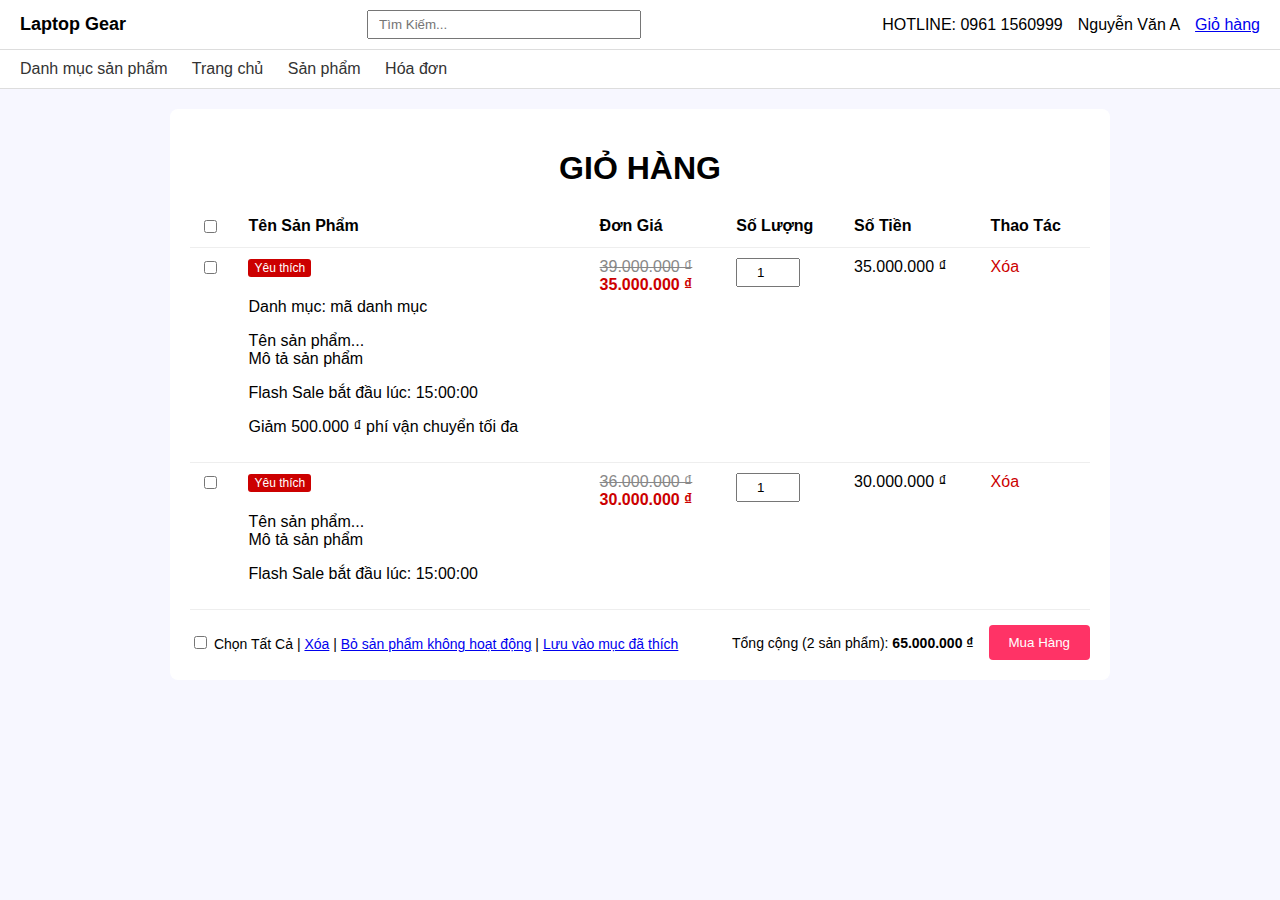
<file: GioHang.html>
<!DOCTYPE html>
<html lang="vi">
<head>
  <meta charset="UTF-8">
  <meta name="viewport" content="width=device-width, initial-scale=1.0">
  <title>Giỏ Hàng</title>
  <link rel="stylesheet" href="assets/css/GioHang.css">
</head>
<body>
  <header class="navbar">
    <div class="logo">Laptop Gear</div>
    <div class="search">
      <input type="text" placeholder="Tìm Kiếm...">
    </div>
    <div class="info">
      <span>HOTLINE: 0961 1560999</span>
      <span>Nguyễn Văn A</span>
      <a href="#">Giỏ hàng</a>
    </div>
  </header>

  <nav class="menu">
    <a href="#">Danh mục sản phẩm</a>
    <a href="#">Trang chủ</a>
    <a href="#">Sản phẩm</a>
    <a href="#">Hóa đơn</a>
  </nav>

  <main class="container">
    <h1 class="title">GIỎ HÀNG</h1>
    <table class="cart-table">
      <thead>
        <tr>
          <th><input type="checkbox"></th>
          <th>Tên Sản Phẩm</th>
          <th>Đơn Giá</th>
          <th>Số Lượng</th>
          <th>Số Tiền</th>
          <th>Thao Tác</th>
        </tr>
      </thead>
      <tbody>
        <tr>
          <td><input type="checkbox"></td>
          <td>
            <span class="label">Yêu thích</span>
            <p class="category">Danh mục: mã danh mục</p>
            <p class="name">Tên sản phẩm...<br><span class="desc">Mô tả sản phẩm</span></p>
            <p class="sale">Flash Sale bắt đầu lúc: 15:00:00</p>
            <p class="note">Giảm 500.000 ₫ phí vận chuyển tối đa</p>
          </td>
          <td>
            <span class="old">39.000.000 ₫</span><br>
            <span class="new">35.000.000 ₫</span>
          </td>
          <td>
            <input type="number" value="1" min="1">
          </td>
          <td class="total">35.000.000 ₫</td>
          <td><a href="#" class="delete">Xóa</a></td>
        </tr>
        <tr>
          <td><input type="checkbox"></td>
          <td>
            <span class="label">Yêu thích</span>
            <p class="name">Tên sản phẩm...<br><span class="desc">Mô tả sản phẩm</span></p>
            <p class="sale">Flash Sale bắt đầu lúc: 15:00:00</p>
          </td>
          <td>
            <span class="old">36.000.000 ₫</span><br>
            <span class="new">30.000.000 ₫</span>
          </td>
          <td>
            <input type="number" value="1" min="1">
          </td>
          <td class="total">30.000.000 ₫</td>
          <td><a href="#" class="delete">Xóa</a></td>
        </tr>
      </tbody>
    </table>

    <div class="cart-footer">
      <div class="left">
        <input type="checkbox"> Chọn Tất Cả | 
        <a href="#">Xóa</a> | 
        <a href="#">Bỏ sản phẩm không hoạt động</a> | 
        <a href="#">Lưu vào mục đã thích</a>
      </div>
      <div class="right">
        <span>Tổng cộng (2 sản phẩm): <b>65.000.000 ₫</b></span>
        <button class="btn-buy">Mua Hàng</button>
      </div>
    </div>
  </main>
</body>
</html>
</file>
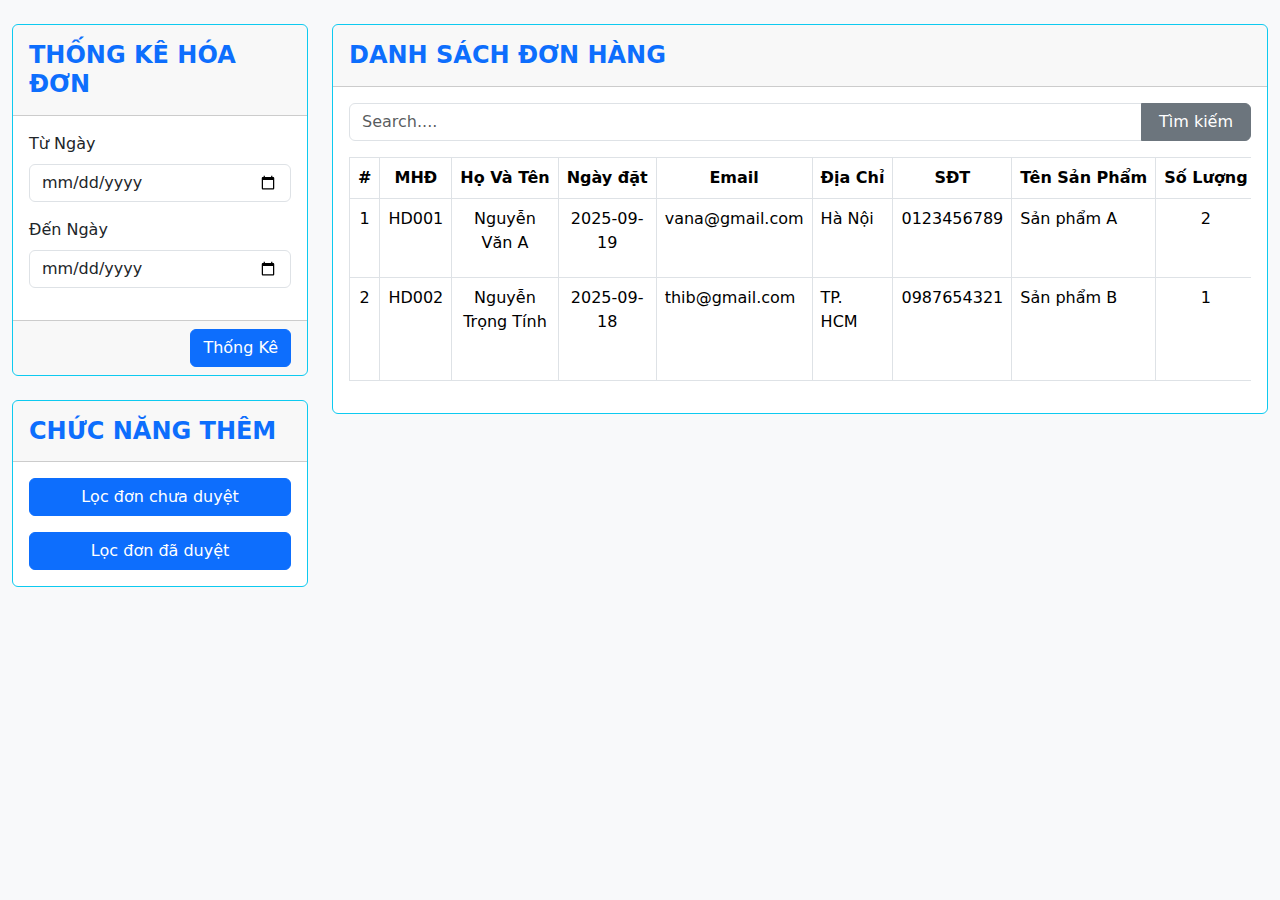
<file: ql_don_hang.html>
<!DOCTYPE html>
<html lang="vi">
<head>
  <meta charset="UTF-8">
  <title>Quản lý đơn hàng</title>
  <link href="https://cdn.jsdelivr.net/npm/bootstrap@5.3.3/dist/css/bootstrap.min.css" rel="stylesheet">
</head>
<body class="bg-light">

<div class="container-fluid py-4">
  <div class="row">
    <!-- Cột trái -->
    <div class="col-lg-3">
      <!-- Thống kê hóa đơn -->
      <div class="card border-info mb-4">
        <div class="card-header">
          <h4 class="mt-2 text-primary"><b>THỐNG KÊ HÓA ĐƠN</b></h4>
        </div>
        <div class="card-body">
          <div class="mb-3">
            <label class="form-label">Từ Ngày</label>
            <input type="date" class="form-control" />
          </div>
          <div class="mb-3">
            <label class="form-label">Đến Ngày</label>
            <input type="date" class="form-control" />
          </div>
        </div>
        <div class="card-footer text-end">
          <button type="button" class="btn btn-primary">Thống Kê</button>
        </div>
      </div>

      <!-- Chức năng thêm -->
      <div class="card border-info">
        <div class="card-header">
          <h4 class="mt-2 text-primary"><b>CHỨC NĂNG THÊM</b></h4>
        </div>
        <div class="card-body text-center">
          <div class="mb-3">
            <button class="btn btn-primary w-100">Lọc đơn chưa duyệt</button>
          </div>
          <div>
            <button class="btn btn-primary w-100">Lọc đơn đã duyệt</button>
          </div>
        </div>
      </div>
    </div>

    <!-- Cột phải -->
    <div class="col-lg-9">
      <div class="card border-info">
        <div class="card-header">
          <h4 class="mt-2 text-primary"><b>DANH SÁCH ĐƠN HÀNG</b></h4>
        </div>
        <div class="card-body">
          <!-- Search -->
          <div class="input-group mb-3">
            <input type="text" class="form-control" placeholder="Search....">
            <button class="btn btn-secondary" style="width: 110px">Tìm kiếm</button>
          </div>

          <!-- Table -->
          <div class="table-responsive">
            <table class="table table-bordered table-hover">
              <thead>
                <tr class="bg-primary text-light text-nowrap">
                  <th class="text-center">#</th>
                  <th class="text-center">MHĐ</th>
                  <th class="text-center">Họ Và Tên</th>
                  <th class="text-center">Ngày đặt</th>
                  <th class="text-center">Email</th>
                  <th class="text-center">Địa Chỉ</th>
                  <th class="text-center">SĐT</th>
                  <th class="text-center">Tên Sản Phẩm</th>
                  <th class="text-center">Số Lượng</th>
                  <th class="text-center">Đơn Giá</th>
                  <th class="text-center">Ghi Chú</th>
                  <th class="text-center">Trạng Thái</th>
                  <th class="text-center">Action</th>
                </tr>
              </thead>
              <tbody>
                <!-- Ví dụ dữ liệu mẫu -->
                <tr>
                  <td class="text-center">1</td>
                  <td class="text-center">HD001</td>
                  <td class="text-center">Nguyễn Văn A</td>
                  <td class="text-center">2025-09-19</td>
                  <td>vana@gmail.com</td>
                  <td>Hà Nội</td>
                  <td class="text-center">0123456789</td>
                  <td>Sản phẩm A</td>
                  <td class="text-center">2</td>
                  <td class="text-center text-danger">500.000đ</td>
                  <td>Giao nhanh</td>
                  <td class="text-center">
                    <button class="btn btn-secondary">Duyệt Đơn</button>
                  </td>
                  <td class="text-center">
                    <button class="btn btn-danger" data-bs-toggle="modal" data-bs-target="#deleteModal">
                      Hủy Đơn
                    </button>
                  </td>
                </tr>

                <tr>
                  <td class="text-center">2</td>
                  <td class="text-center">HD002</td>
                  <td class="text-center">Nguyễn Trọng Tính</td>
                  <td class="text-center">2025-09-18</td>
                  <td>thib@gmail.com</td>
                  <td>TP. HCM</td>
                  <td class="text-center">0987654321</td>
                  <td>Sản phẩm B</td>
                  <td class="text-center">1</td>
                  <td class="text-center text-danger">250.000đ</td>
                  <td>Không</td>
                  <td class="text-center">
                    <button class="btn btn-success">Đã Duyệt Đơn</button>
                  </td>
                  <td class="text-center">
                    <button class="btn btn-danger" data-bs-toggle="modal" data-bs-target="#deleteModal">
                      Hủy Đơn
                    </button>
                  </td>
                </tr>
              </tbody>
            </table>
          </div>
        </div>
      </div>
    </div>
  </div>
</div>

<!-- Modal Xóa -->
<div class="modal fade" id="deleteModal" tabindex="-1" aria-hidden="true">
  <div class="modal-dialog">
    <div class="modal-content">
      <div class="modal-header">
        <h5 class="modal-title">Hủy Hóa Đơn</h5>
        <button type="button" class="btn-close" data-bs-dismiss="modal" aria-label="Đóng"></button>
      </div>
      <div class="modal-body">
        <div class="alert alert-danger" role="alert">
          Bạn có chắc chắn muốn hủy hóa đơn này không?
        </div>
      </div>
      <div class="modal-footer">
        <button type="button" class="btn btn-secondary" data-bs-dismiss="modal">Đóng</button>
        <button type="button" class="btn btn-danger" data-bs-dismiss="modal">Xác nhận</button>
      </div>
    </div>
  </div>
</div>

<script src="https://cdn.jsdelivr.net/npm/bootstrap@5.3.3/dist/js/bootstrap.bundle.min.js"></script>
</body>
</html>
</file>
<file: assets/css/GioHang.css>
body {
  font-family: Arial, sans-serif;
  background: #f7f7ff;
  margin: 0;
  padding: 0;
}

.navbar {
  display: flex;
  justify-content: space-between;
  align-items: center;
  background: white;
  padding: 10px 20px;
  border-bottom: 1px solid #ddd;
}

.logo {
  font-weight: bold;
  font-size: 18px;
}

.search input {
  padding: 5px 10px;
  width: 250px;
}

.info {
  display: flex;
  gap: 15px;
  align-items: center;
}

.menu {
  background: white;
  padding: 10px 20px;
  border-bottom: 1px solid #ddd;
}

.menu a {
  margin-right: 20px;
  text-decoration: none;
  color: #333;
}

.container {
  background: white;
  max-width: 900px;
  margin: 20px auto;
  padding: 20px;
  border-radius: 8px;
}

.title {
  text-align: center;
  margin-bottom: 20px;
}

.cart-table {
  width: 100%;
  border-collapse: collapse;
}

.cart-table th, .cart-table td {
  border-bottom: 1px solid #eee;
  padding: 10px;
  text-align: left;
  vertical-align: top;
}

.label {
  display: inline-block;
  background: #c00;
  color: white;
  font-size: 12px;
  padding: 2px 6px;
  border-radius: 3px;
  margin-bottom: 5px;
}

.old {
  text-decoration: line-through;
  color: #888;
}

.new {
  font-weight: bold;
  color: #c00;
}

input[type="number"] {
  width: 50px;
  padding: 5px;
  text-align: center;
}

.delete {
  color: #c00;
  text-decoration: none;
}

.cart-footer {
  display: flex;
  justify-content: space-between;
  align-items: center;
  margin-top: 15px;
  font-size: 14px;
}

.cart-footer .right {
  display: flex;
  align-items: center;
  gap: 15px;
}

.btn-buy {
  background: #ff3366;
  color: white;
  padding: 10px 20px;
  border: none;
  border-radius: 4px;
  cursor: pointer;
}

.btn-buy:hover {
  background: #e62e5c;
}
</file>
